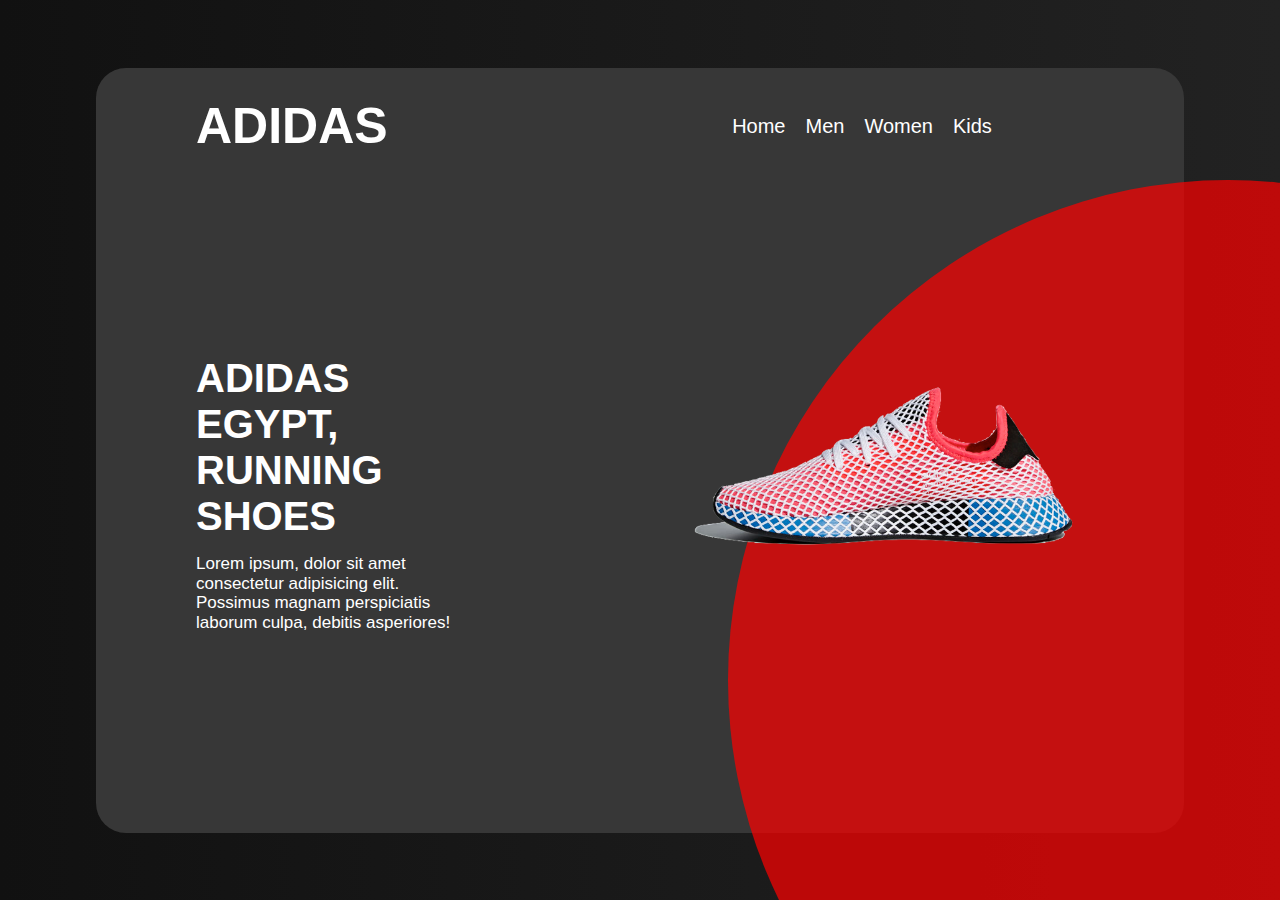
<file: index.html>
<!DOCTYPE html>
<html lang="en">
<head>
  <meta charset="UTF-8">
  <meta name="viewport" content="width=device-width, initial-scale=1.0">
  <title>ADIDAS</title>
  <!-- render all elements normaly -->
  <link rel="stylesheet" href="css/normalize.css">
  <!-- font awesome library -->
  <link rel="stylesheet" href="css/all.min.css">
  <!-- main template css file -->
  <link rel="stylesheet" href="css/adidas.css">
</head>
<body>
  <section>
    <div class="container">
      <div class="header">
        <a class="logo" href="#">adidas</a>
        <ul>
          <li><a href="#">Home</a></li>
          <li><a href="#">Men</a></li>
          <li><a href="#">Women</a></li>
          <li><a href="#">Kids</a></li>
        </ul>
      </div>
      <div class="content">
        <div class="text">
          <h1>adidas egypt, running shoes</h1>
          <p>Lorem ipsum, dolor sit amet consectetur adipisicing elit. Possimus magnam perspiciatis laborum culpa, debitis asperiores!</p>
        </div>
        <div class="image">
          <img src="images/shoes.png" alt="">
        </div>
      </div>
    </div>
  </section>
</body>
</html>
</file>
<file: css/adidas.css>
/* start global rules */
* {
    margin: 0;
    box-sizing: border-box;
    font-family: sans-serif;
}
ul {
    list-style: none;
    padding: 0;
}
a {
    text-decoration: none;
}
/* end global rules */
section {
    background-image: linear-gradient(to right, #111, #222);
    display: flex;
    justify-content: center;
    align-items: center;
    height: 100vh;
    overflow: hidden;
}
section .container {
    background-color: #373737;
    border-radius: 30px;
    padding: 30px 100px;
    margin: 0 auto;
    width: 85%;
    height: 85%;
    position: relative;
}
section .container::after {
    content: "";
    position: absolute;
    width: 1000px;
    height: 1000px;
    border-radius: 50%;
    background-color: #ff0000b4;
    top: 80%;
    transform: translateY(-50%);
    right: -50%;
}
@media (max-width: 991px) {
    section .container {
        padding: 30px 70px;
    }
    section .container::after {
        top: 50%;
        left: 50%;
        transform: translateX(-50%);
    }
}
@media (max-width: 767px) {
    section .container {
        padding: 30px 20px;
        width: 95%;
    }
}
section .container .header {
    display: flex;
    flex-wrap: wrap;
    align-items: center;
    justify-content: space-between;
    color: #fff;
    margin-bottom: 200px;
}
section .container .header a.logo {
    color: #fff;
    font-size: 50px;
    font-weight: bold;
    text-transform: uppercase;
    z-index: 1;
}
@media (max-width: 991px) {
    section .container .header {
        flex-direction: column;
        margin-bottom: 50px;
    }
    section .container .header a.logo {
        margin-bottom: 20px;
        font-size: 40px;
    }
}
section .container .header ul {
    display: flex;
    justify-content: center;
    flex-wrap: wrap;
    flex-basis: 50%;
    z-index: 1;
}
section .container .header ul li {
    position: relative;
}
section .container .header ul li:after {
    content: "";
    position: absolute;
    height: 2px;
    width: 0;
    background-color: #ff0000;
    top: calc(100% + 2px);
    left: 50%;
    transform: translateX(-50%);
    transition: .3s;
}
section .container .header ul li:hover::after {
    margin: 0;
    width: calc(100% - 10px);
}
section .container .header ul li a {
    display: block;
    color: #fff;
    margin: 10px;
    padding: 0;
    font-size: 20px;
    transition: .3s;
    position: relative;
}
section .container .header ul li:hover a {
    color: #ff0000;
}
section .container .content {
    display: flex;
    flex-wrap: wrap;
    justify-content: space-between;
}
@media (max-width: 991px) {
    section .container .content {
        flex-direction: column;
    }
}
section .container .content .text {
    flex-basis: 30%;
    color: #fff;
    z-index: 1;
}
section .container .content .text h1 {
    text-transform: uppercase;
    font-size: 40px;
    margin: 0 0 15px;
    width: 250px;
}
section .container .content .text p {
    font-size: 17px;
    margin-bottom: 10px;
}
@media (max-width: 767px) {
    section .container .content .text p {
        width: 250px;
    }
}
section .container .content .image {
    flex-basis: 30%;
    z-index: 1;
}
section .container .content .image img {
    height: 240px;
}
@media (max-width: 991px) {
    section .container .content .image {
        flex-basis: 100%;
        text-align: center;
    }
    section .container .content .image img {
        height: 230px;
    }
}
@media (max-width: 767px) {
    section .container .content .image img {
        height: 170px;
    }
}
</file>
